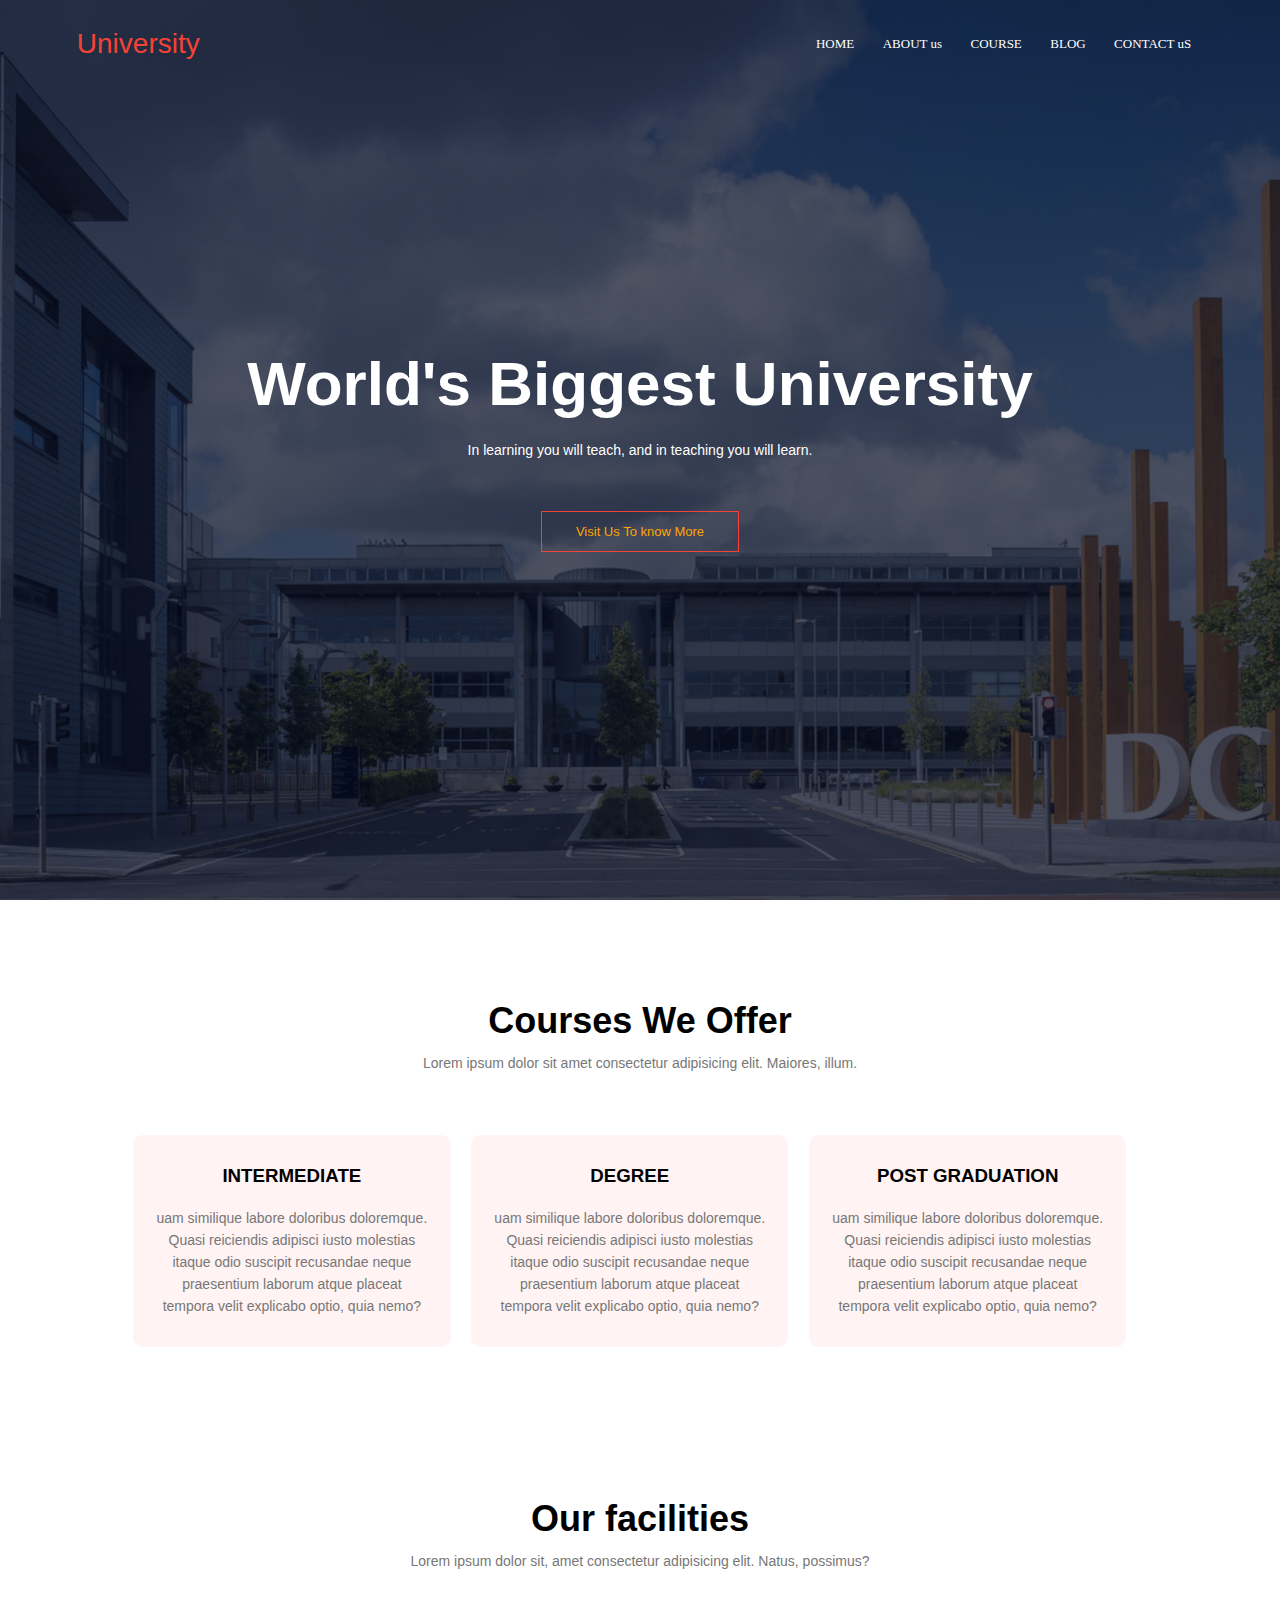
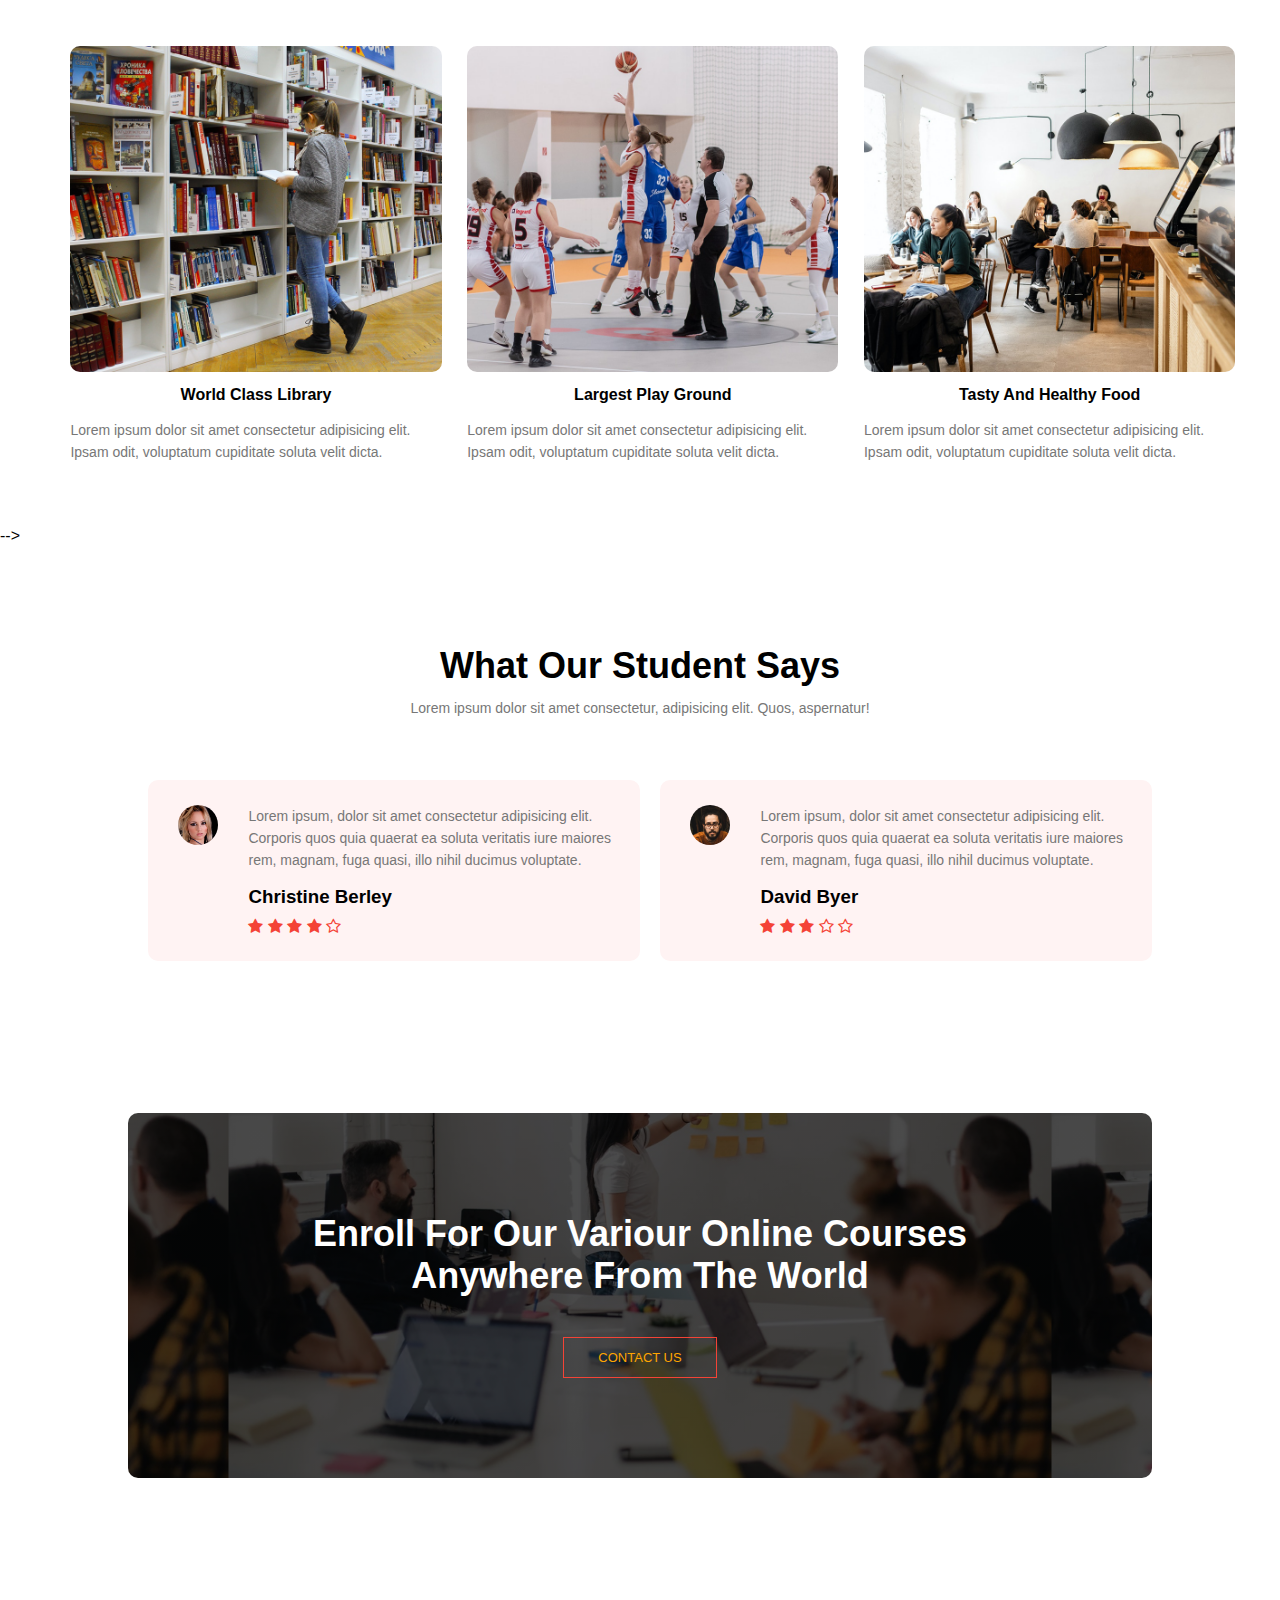
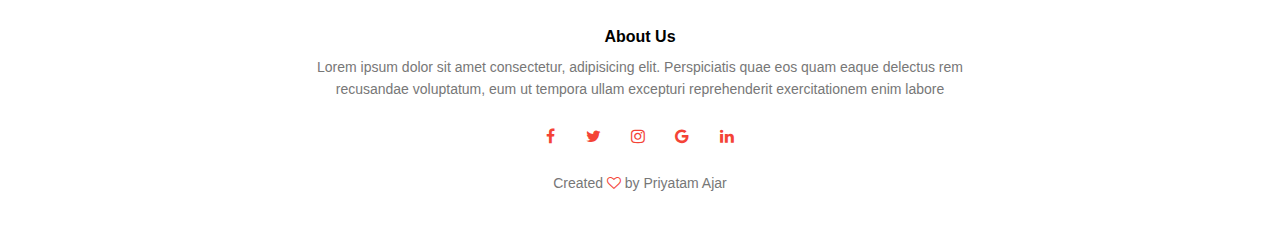
<file: index.html>
<!DOCTYPE html>
<html lang="en">
<head>
    <meta charset="UTF-8">
    <meta http-equiv="X-UA-Compatible" content="IE=edge">
    <meta name="viewport" content="width=device-width, initial-scale=1.0">
    <link rel="stylesheet" href="css/style.css">
    <link rel="stylesheet" href="https://stackpath.bootstrapcdn.com/font-awesome/4.7.0/css/font-awesome.min.css">
    <title>University || World's Biggest University</title>
</head>
<body>
    <section class="header">
        <nav>
            <a href="index.html" class="logo" >University</a>
            <div class="nav-links" id="NavLinks">
                <i class="fa fa-times" id="hide" onclick="hidemenu()"></i>
                <ul>
                    <li><a href="index.html">HOME</a></li>
                    <li><a href="about.html">ABOUT us</a></li>
                    <li><a href="course.html">COURSE</a></li>
                    <li><a href="blog.html">BLOG</a></li>
                    <li><a href="contact.html">CONTACT uS</a></li>
                </ul>
            </div>
            <i class="fa fa-bars" id="show" onclick="showmenu()"></i>
        </nav>
        <div class="text-box">
            <h1>World's Biggest University</h1>
            <p>In learning you will teach, and in teaching you will learn.</p>
            <a href="" class="hero-btn">Visit Us To know More</a>
        </div>
    </section>
    <section class="course">
        <h1>Courses We Offer</h1>
        <p>Lorem ipsum dolor sit amet consectetur adipisicing elit. Maiores, illum.</p>
        <div class="row">
            <div class="course-col">
                <h3>INTERMEDIATE</h3>
                <P>uam similique labore doloribus doloremque. Quasi reiciendis adipisci iusto molestias itaque odio suscipit recusandae neque praesentium laborum atque placeat tempora velit explicabo optio, quia nemo?</P>
            </div>
            <div class="course-col">
                <h3>DEGREE</h3>
                <P>uam similique labore doloribus doloremque. Quasi reiciendis adipisci iusto molestias itaque odio suscipit recusandae neque praesentium laborum atque placeat tempora velit explicabo optio, quia nemo?</P>
            </div>
            <div class="course-col">
                <h3>POST GRADUATION</h3>
                <P>uam similique labore doloribus doloremque. Quasi reiciendis adipisci iusto molestias itaque odio suscipit recusandae neque praesentium laborum atque placeat tempora velit explicabo optio, quia nemo?</P>
            </div>
        </div>
    </section>
    <section class="facilities">
        <h1>Our facilities</h1>
        <p>Lorem ipsum dolor sit, amet consectetur adipisicing elit. Natus, possimus?</p>
        <div class="row">
            <div class="facilities-col">
                <img src="image/library.png" alt="">
                <h3>World Class Library</h3>
                <p>Lorem ipsum dolor sit amet consectetur adipisicing elit. Ipsam odit, voluptatum cupiditate soluta velit dicta.</p>
            </div>
            <div class="facilities-col">
                <img src="image/basketball.png" alt="">
                <h3>Largest Play Ground</h3>
                <p>Lorem ipsum dolor sit amet consectetur adipisicing elit. Ipsam odit, voluptatum cupiditate soluta velit dicta.</p>
            </div>
            <div class="facilities-col">
                <img src="image/cafeteria.png" alt="">
                <h3>Tasty And Healthy Food</h3>
                <p>Lorem ipsum dolor sit amet consectetur adipisicing elit. Ipsam odit, voluptatum cupiditate soluta velit dicta.</p>
            </div>
        </div>
    </section> -->
    <section class="testimonials">
        <h1>What Our Student Says</h1>
        <p>Lorem ipsum dolor sit amet consectetur, adipisicing elit. Quos, aspernatur!</p>
        <div class="row">
            <div class="testimonials-col">
                <img src="image/user1.jpg" alt="">
                <div class="row1">
                    <p>Lorem ipsum, dolor sit amet consectetur adipisicing elit. Corporis quos quia quaerat ea soluta veritatis iure maiores rem, magnam, fuga quasi, illo nihil ducimus voluptate.</p>
                    <h3>Christine Berley</h3>
                    <i class="fa fa-star"></i>
                    <i class="fa fa-star"></i>
                    <i class="fa fa-star"></i>
                    <i class="fa fa-star"></i>
                    <i class="fa fa-star-o"></i>
                </div>
            </div>
            <div class="testimonials-col">
                <img src="image/user2.jpg" alt="">
                <div class="row1">
                    <p>Lorem ipsum, dolor sit amet consectetur adipisicing elit. Corporis quos quia quaerat ea soluta veritatis iure maiores rem, magnam, fuga quasi, illo nihil ducimus voluptate.</p>
                    <h3>David Byer</h3>
                    <i class="fa fa-star"></i>
                    <i class="fa fa-star"></i>
                    <i class="fa fa-star"></i>
                    <i class="fa fa-star-o"></i>
                    <i class="fa fa-star-o"></i>
                </div>
            </div>
        </div>
    </section>
    <section class="cta">
        <h1>Enroll For Our Variour Online Courses <br> Anywhere From The World</h1>
        <a href="contact.html" class="hero-btn">CONTACT US</a>
    </section>
    <section class="footer">
        <h4>About Us</h4>
        <p>Lorem ipsum dolor sit amet consectetur, adipisicing elit. Perspiciatis quae eos quam eaque delectus rem <br> recusandae voluptatum, eum ut tempora ullam excepturi reprehenderit exercitationem enim labore</p>
        <div class="icons">
            <i class="fa fa-facebook"></i>
            <i class="fa fa-twitter"></i>
            <i class="fa fa-instagram"></i>
            <i class="fa fa-google"></i>
            <a href="https://www.linkedin.com/in/priyatam-ajar-25b75019b/?originalSubdomain=in"><i class="fa fa-linkedin"></i></a>
        </div>
        <p>Created <i class="fa fa-heart-o"></i> by Priyatam Ajar</p>
    </section>




    <script src="js/main.js"></script>
</body>
</html>
</file>
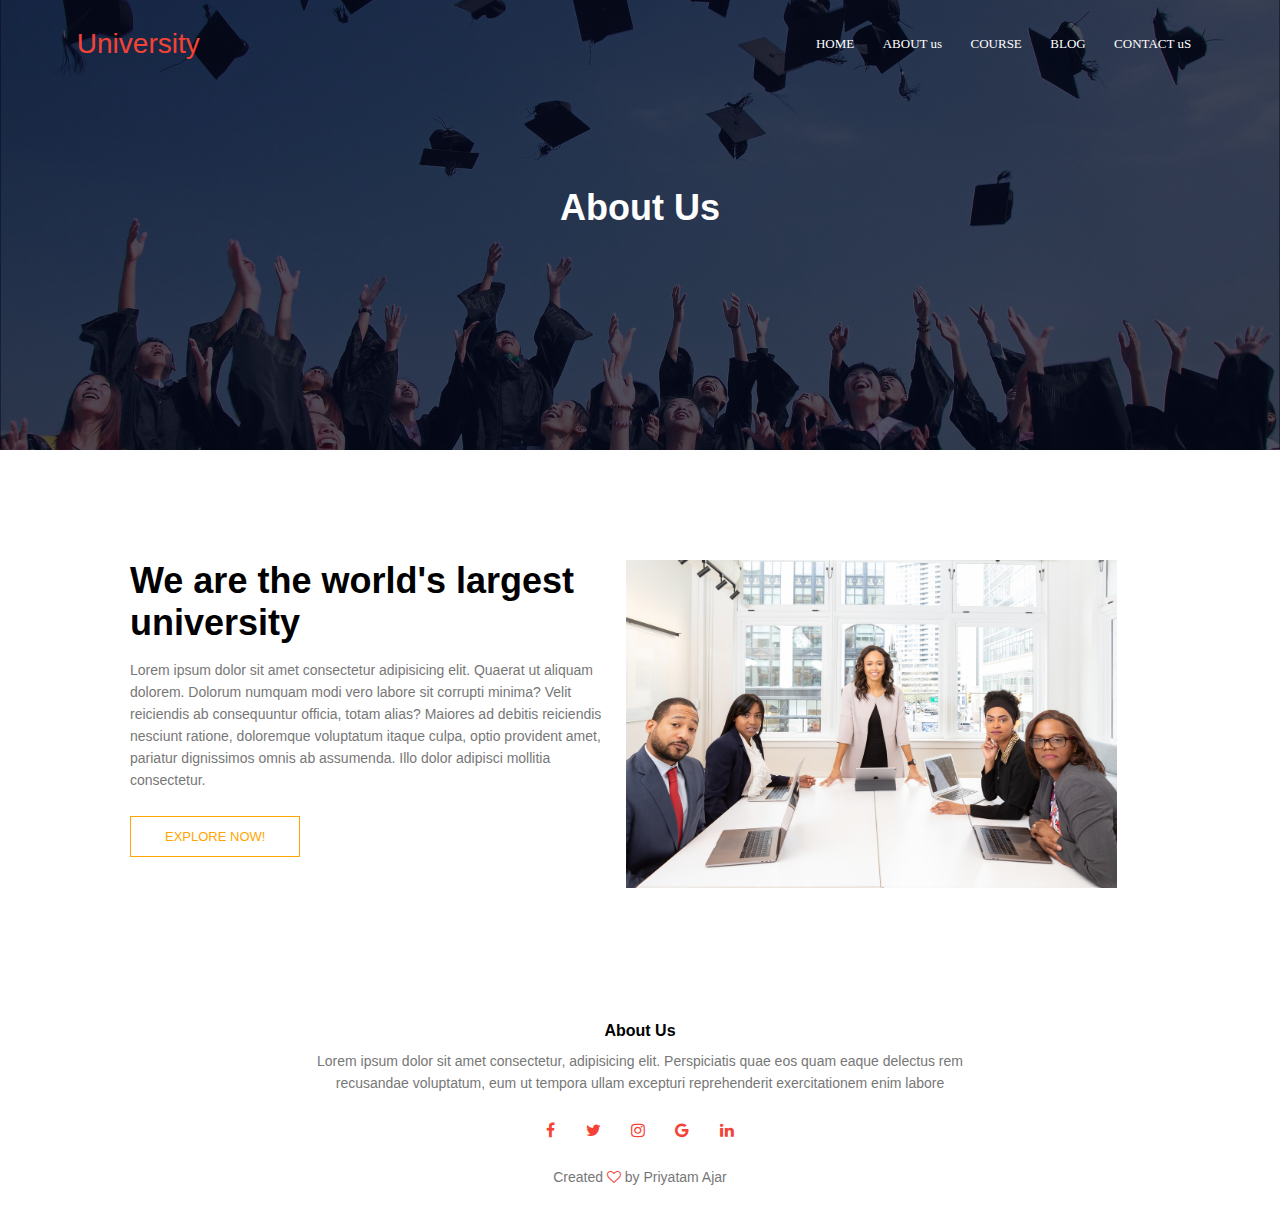
<file: about.html>
<!DOCTYPE html>
<html lang="en">
<head>
    <meta charset="UTF-8">
    <meta http-equiv="X-UA-Compatible" content="IE=edge">
    <meta name="viewport" content="width=device-width, initial-scale=1.0">
    <link rel="stylesheet" href="css/style.css">
    <link rel="stylesheet" href="https://stackpath.bootstrapcdn.com/font-awesome/4.7.0/css/font-awesome.min.css">
    <title>University || World's Biggest University</title>
</head>
<body>
    <section class="sub-header">
        <nav>
            <a href="index.html" class="logo" >University </a>
            <div class="nav-links" id="NavLinks">
                <i class="fa fa-times" id="hide" onclick="hidemenu()"></i>
                <ul>
                    <li><a href="index.html">HOME</a></li>
                    <li><a href="about.html">ABOUT us</a></li>
                    <li><a href="course.html">COURSE</a></li>
                    <li><a href="blog.html">BLOG</a></li>
                    <li><a href="contact.html">CONTACT uS</a></li>
                </ul>
            </div>
            <i class="fa fa-bars" id="show" onclick="showmenu()"></i>
        </nav>
        <h1>About Us</h1>
    </section>
    <section class="about-us">
        <div class="about-col">
            <h1>We are the world's largest university</h1>
            <p>Lorem ipsum dolor sit amet consectetur adipisicing elit. Quaerat ut aliquam dolorem. Dolorum numquam modi vero labore sit corrupti minima? Velit reiciendis ab consequuntur officia, totam alias? Maiores ad debitis reiciendis nesciunt ratione, doloremque voluptatum itaque culpa, optio provident amet, pariatur dignissimos omnis ab assumenda. Illo dolor adipisci mollitia consectetur.</p>
            <a href="" class="hero-btn">EXPLORE NOW!</a>
        </div>
        <div class="about-col">
            <img src="image/about.jpg" alt="">
        </div>
    </section>
    <section class="footer">
        <h4>About Us</h4>
        <p>Lorem ipsum dolor sit amet consectetur, adipisicing elit. Perspiciatis quae eos quam eaque delectus rem <br> recusandae voluptatum, eum ut tempora ullam excepturi reprehenderit exercitationem enim labore</p>
        <div class="icons">
            <i class="fa fa-facebook"></i>
            <i class="fa fa-twitter"></i>
            <i class="fa fa-instagram"></i>
            <i class="fa fa-google"></i>
            <a href="https://www.linkedin.com/in/priyatam-ajar-25b75019b/?originalSubdomain=in"><i class="fa fa-linkedin"></i></a>
        </div>
            <p>Created <i class="fa fa-heart-o"></i> by Priyatam Ajar</p>
    </section>




    <script src="js/main.js"></script>
</body>
</html>
</file>
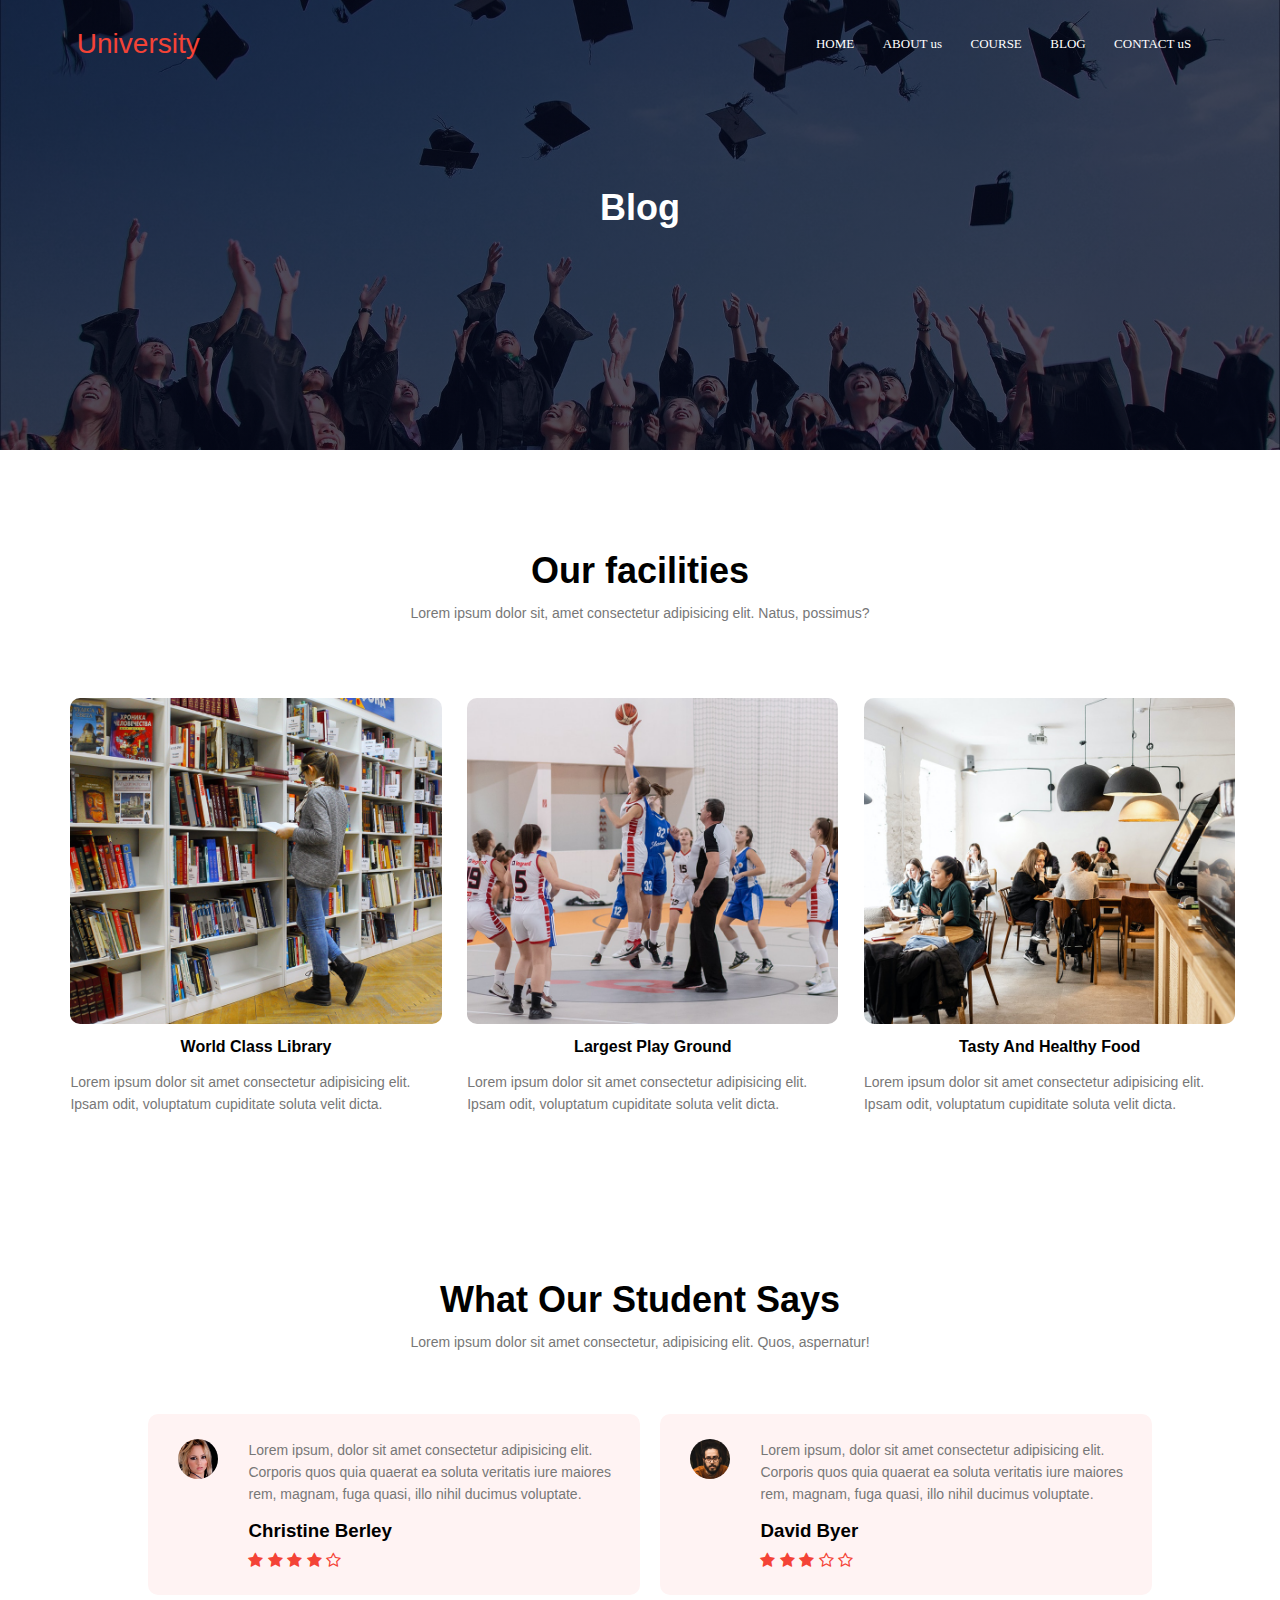
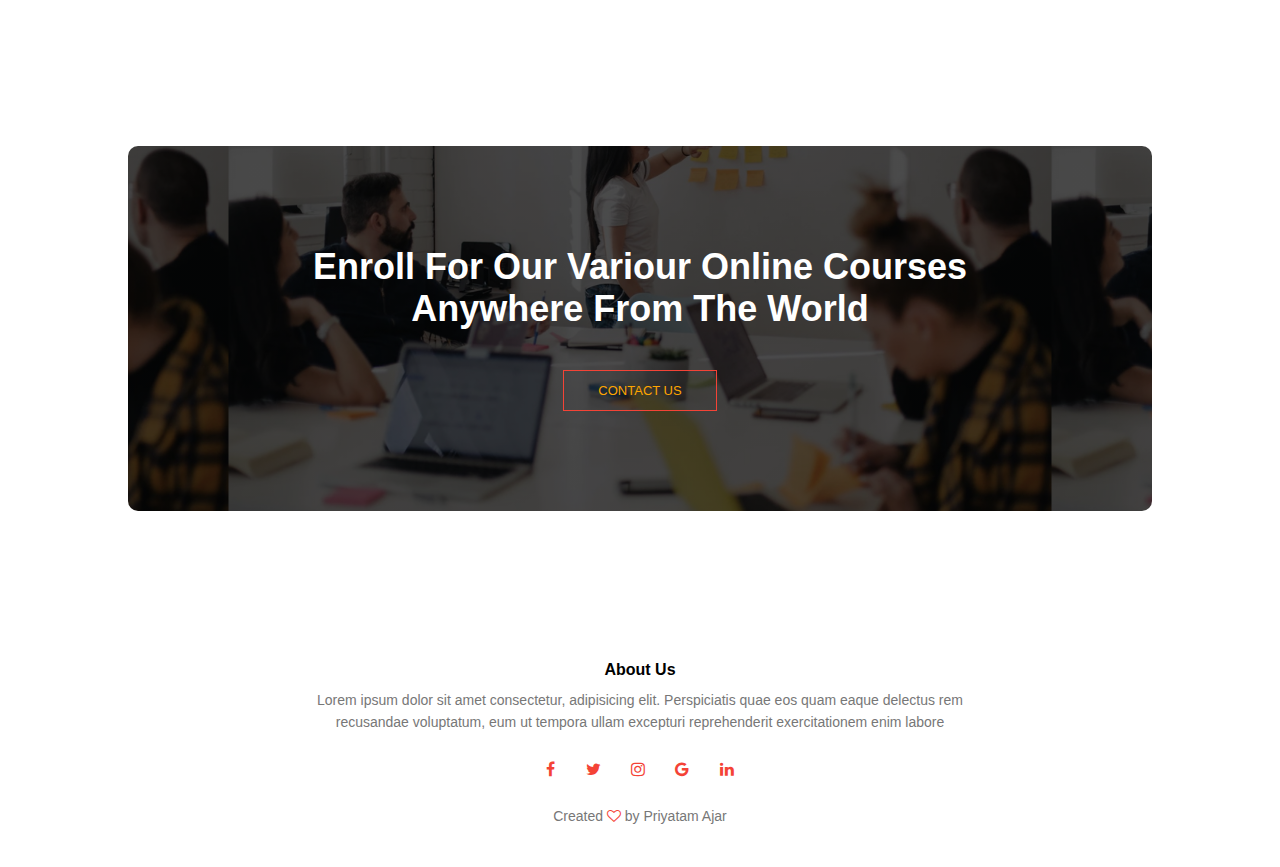
<file: blog.html>
<!DOCTYPE html>
<html lang="en">
<head>
    <meta charset="UTF-8">
    <meta http-equiv="X-UA-Compatible" content="IE=edge">
    <meta name="viewport" content="width=device-width, initial-scale=1.0">
    <link rel="stylesheet" href="css/style.css">
    <link rel="stylesheet" href="https://stackpath.bootstrapcdn.com/font-awesome/4.7.0/css/font-awesome.min.css">
    <title>Uiversity || World's Biggest University</title>
</head>
<body>
    <section class="sub-header">
        <nav>
            <a href="index.html" class="logo" >University</a>
            <div class="nav-links" id="NavLinks">
                <i class="fa fa-times" id="hide" onclick="hidemenu()"></i>
                <ul>
                    <li><a href="index.html">HOME</a></li>
                    <li><a href="about.html">ABOUT us</a></li>
                    <li><a href="course.html">COURSE</a></li>
                    <li><a href="blog.html">BLOG</a></li>
                    <li><a href="contact.html">CONTACT uS</a></li>
                </ul>
            </div>
            <i class="fa fa-bars" id="show" onclick="showmenu()"></i>
        </nav>
        <h1>Blog</h1>
    </section>
    <section class="facilities">
        <h1>Our facilities</h1>
        <p>Lorem ipsum dolor sit, amet consectetur adipisicing elit. Natus, possimus?</p>
        <div class="row">
            <div class="facilities-col">
                <img src="image/library.png" alt="">
                <h3>World Class Library</h3>
                <p>Lorem ipsum dolor sit amet consectetur adipisicing elit. Ipsam odit, voluptatum cupiditate soluta velit dicta.</p>
            </div>
            <div class="facilities-col">
                <img src="image/basketball.png" alt="">
                <h3>Largest Play Ground</h3>
                <p>Lorem ipsum dolor sit amet consectetur adipisicing elit. Ipsam odit, voluptatum cupiditate soluta velit dicta.</p>
            </div>
            <div class="facilities-col">
                <img src="image/cafeteria.png" alt="">
                <h3>Tasty And Healthy Food</h3>
                <p>Lorem ipsum dolor sit amet consectetur adipisicing elit. Ipsam odit, voluptatum cupiditate soluta velit dicta.</p>
            </div>
        </div>
    </section>
    <section class="testimonials">
        <h1>What Our Student Says</h1>
        <p>Lorem ipsum dolor sit amet consectetur, adipisicing elit. Quos, aspernatur!</p>
        <div class="row">
            <div class="testimonials-col">
                <img src="image/user1.jpg" alt="">
                <div class="row1">
                    <p>Lorem ipsum, dolor sit amet consectetur adipisicing elit. Corporis quos quia quaerat ea soluta veritatis iure maiores rem, magnam, fuga quasi, illo nihil ducimus voluptate.</p>
                    <h3>Christine Berley</h3>
                    <i class="fa fa-star"></i>
                    <i class="fa fa-star"></i>
                    <i class="fa fa-star"></i>
                    <i class="fa fa-star"></i>
                    <i class="fa fa-star-o"></i>
                </div>
            </div>
            <div class="testimonials-col">
                <img src="image/user2.jpg" alt="">
                <div class="row1">
                    <p>Lorem ipsum, dolor sit amet consectetur adipisicing elit. Corporis quos quia quaerat ea soluta veritatis iure maiores rem, magnam, fuga quasi, illo nihil ducimus voluptate.</p>
                    <h3>David Byer</h3>
                    <i class="fa fa-star"></i>
                    <i class="fa fa-star"></i>
                    <i class="fa fa-star"></i>
                    <i class="fa fa-star-o"></i>
                    <i class="fa fa-star-o"></i>
                </div>
            </div>
        </div>
    </section>
    <section class="cta">
        <h1>Enroll For Our Variour Online Courses <br> Anywhere From The World</h1>
        <a href="" class="hero-btn">CONTACT US</a>
    </section>
    <section class="footer">
        <h4>About Us</h4>
        <p>Lorem ipsum dolor sit amet consectetur, adipisicing elit. Perspiciatis quae eos quam eaque delectus rem <br> recusandae voluptatum, eum ut tempora ullam excepturi reprehenderit exercitationem enim labore</p>
        <div class="icons">
            <i class="fa fa-facebook"></i>
            <i class="fa fa-twitter"></i>
            <i class="fa fa-instagram"></i>
            <i class="fa fa-google"></i>
            <a href="https://www.linkedin.com/in/priyatam-ajar-25b75019b/?originalSubdomain=in"><i class="fa fa-linkedin"></i></a>
        </div>
        <p>Created <i class="fa fa-heart-o"></i> by Priyatam Ajar</p>
    </section>




    <script src="js/main.js"></script>
</body>
</html>
</file>
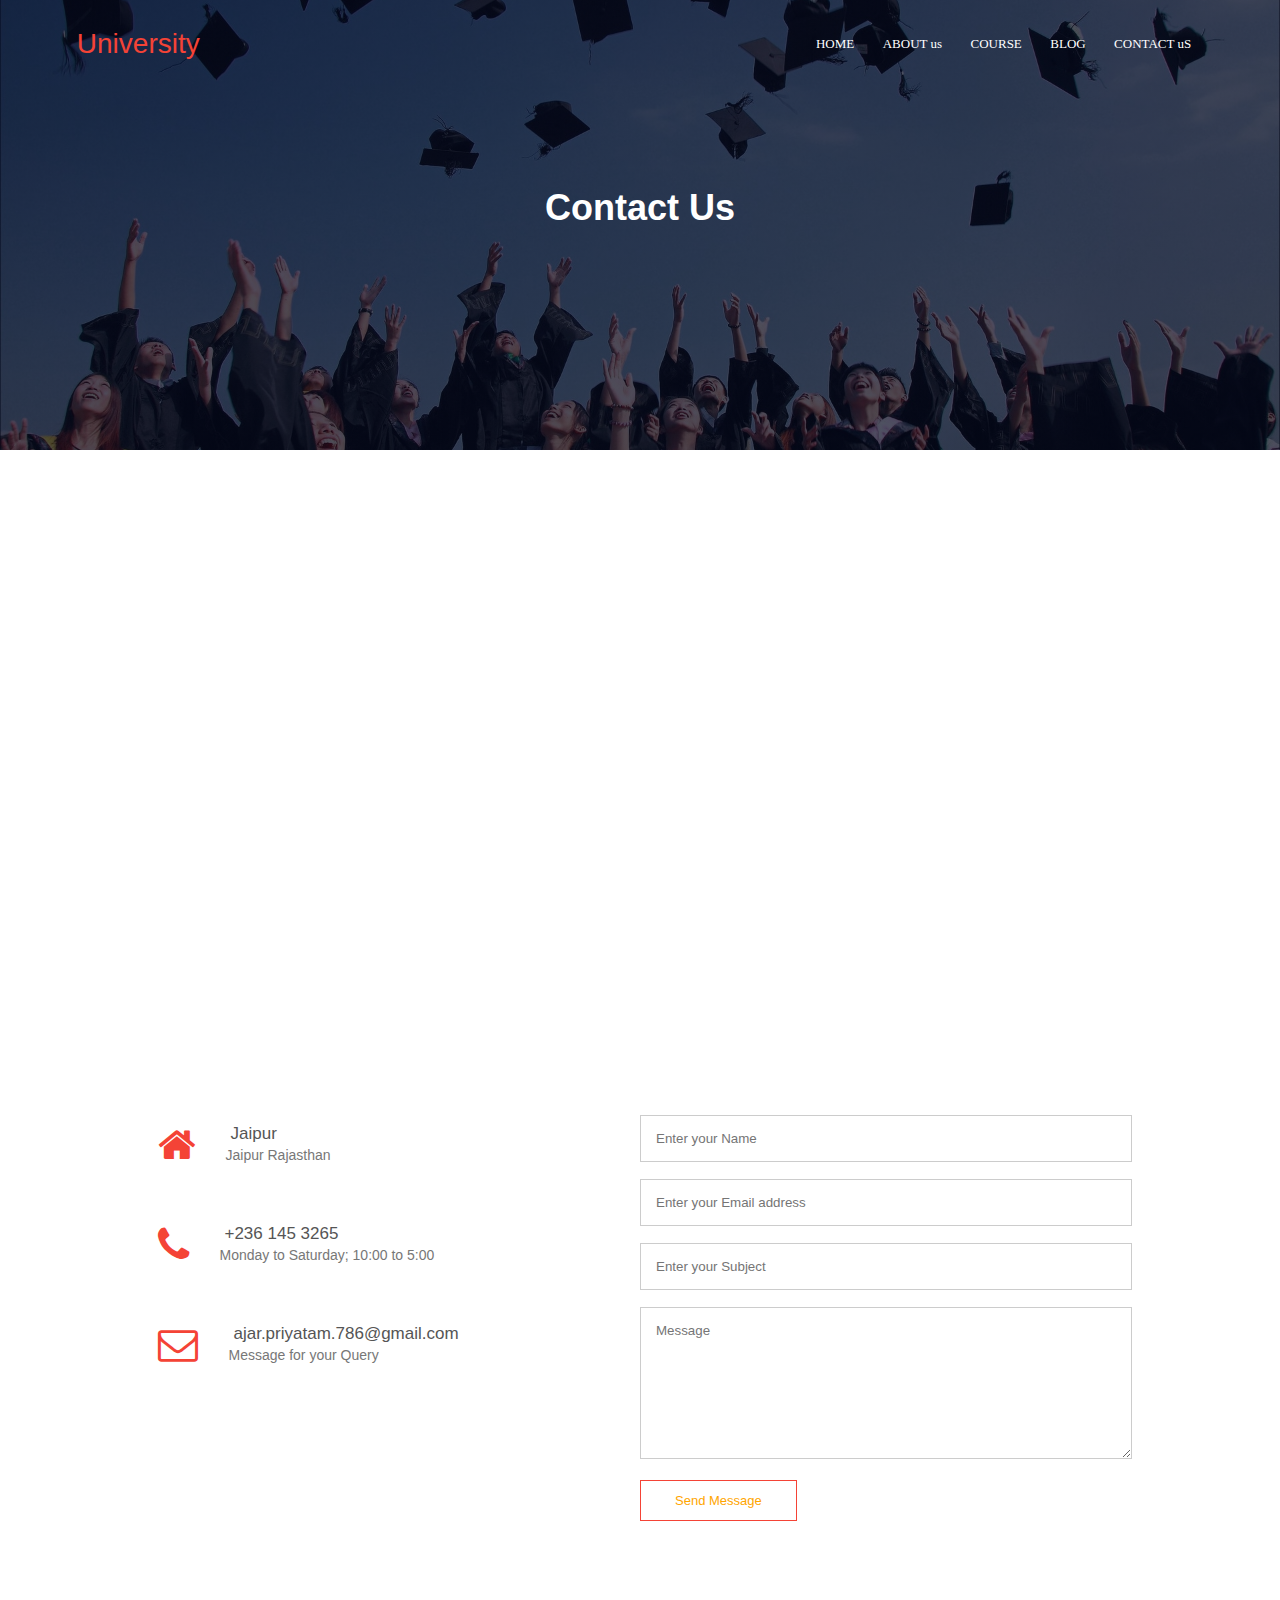
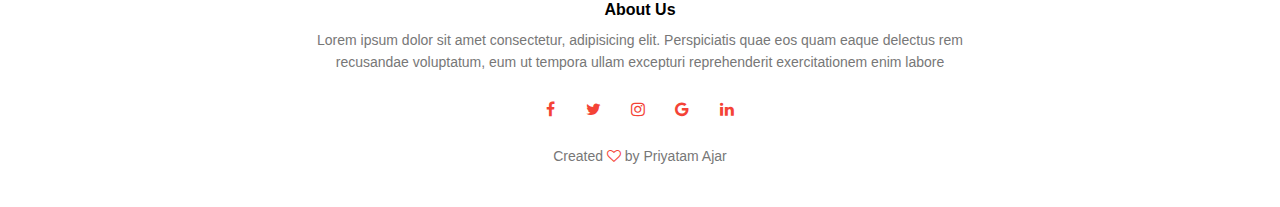
<file: contact.html>
<!DOCTYPE html>
<html lang="en">
<head>
    <meta charset="UTF-8">
    <meta http-equiv="X-UA-Compatible" content="IE=edge">
    <meta name="viewport" content="width=device-width, initial-scale=1.0">
    <link rel="stylesheet" href="css/style.css">
    <link rel="stylesheet" href="https://stackpath.bootstrapcdn.com/font-awesome/4.7.0/css/font-awesome.min.css">
    <title>University || World's Biggest University</title>
</head>
<body>
    <section class="sub-header">
        <nav>
            <a href="index.html" class="logo" >University</a>
            <div class="nav-links" id="NavLinks">
                <i class="fa fa-times" id="hide" onclick="hidemenu()"></i>
                <ul>
                    <li><a href="index.html">HOME</a></li>
                    <li><a href="about.html">ABOUT us</a></li>
                    <li><a href="course.html">COURSE</a></li>
                    <li><a href="blog.html">BLOG</a></li>
                    <li><a href="contact.html">CONTACT uS</a></li>
                </ul>
            </div>
            <i class="fa fa-bars" id="show" onclick="showmenu()"></i>
        </nav>
        <h1>Contact Us</h1>
    </section>
    <section class="location">
        <iframe src="https://www.google.com/maps/embed?pb=!1m18!1m12!1m3!1d227748.3825664893!2d75.65047137756247!3d26.88544791596203!2m3!1f0!2f0!3f0!3m2!1i1024!2i768!4f13.1!3m3!1m2!1s0x396c4adf4c57e281%3A0xce1c63a0cf22e09!2sJaipur%2C%20Rajasthan!5e0!3m2!1sen!2sin!4v1660374251768!5m2!1sen!2sin" width="600" height="450" style="border:0;" allowfullscreen="" loading="lazy" referrerpolicy="no-referrer-when-downgrade"></iframe>
    </section>
    <section class="contact-us">
        <div class="row">
            <div class="contact-col">
                <div>
                    <i class="fa fa-home"></i>
                    <span>
                        <h5>Jaipur</h5>
                        <p>Jaipur Rajasthan</p>
                    </span>
                </div>
                <div>
                    <i class="fa fa-phone"></i>
                    <span>
                        <h5>+236 145 3265</h5>
                        <p>Monday to Saturday; 10:00 to 5:00</p>
                    </span>
                </div>
                <div>
                    <i class="fa fa-envelope-o"></i>
                    <span>
                        <h5>ajar.priyatam.786@gmail.com</h5>
                        <p>Message for your Query</p>
                    </span>
                </div>
            </div>
            <div class="contact-col">
                <form action="formhandler.php" method="POST">
                    <input type="text" name="name"  placeholder="Enter your Name" required>
                    <input type="text" name="email" placeholder="Enter your Email address" required>
                    <input type="text" name="subject" placeholder="Enter your Subject" required>
                    <textarea rows="8" name="Message" placeholder="Message"></textarea>
                    <button type="submit" class="hero-btn">Send Message</button>
                </form>
            </div>
        </div>

    </section>



    <section class="footer">
        <h4>About Us</h4>
        <p>Lorem ipsum dolor sit amet consectetur, adipisicing elit. Perspiciatis quae eos quam eaque delectus rem <br> recusandae voluptatum, eum ut tempora ullam excepturi reprehenderit exercitationem enim labore</p>
        <div class="icons">
            <i class="fa fa-facebook"></i>
            <i class="fa fa-twitter"></i>
            <i class="fa fa-instagram"></i>
            <i class="fa fa-google"></i>
            <a href="https://www.linkedin.com/in/priyatam-ajar-25b75019b/?originalSubdomain=in"><i class="fa fa-linkedin"></i></a>
        </div>
        <p>Created <i class="fa fa-heart-o"></i> by Priyatam Ajar</p>
    </section>




    <script src="js/main.js"></script>
</body>
</html>
</file>
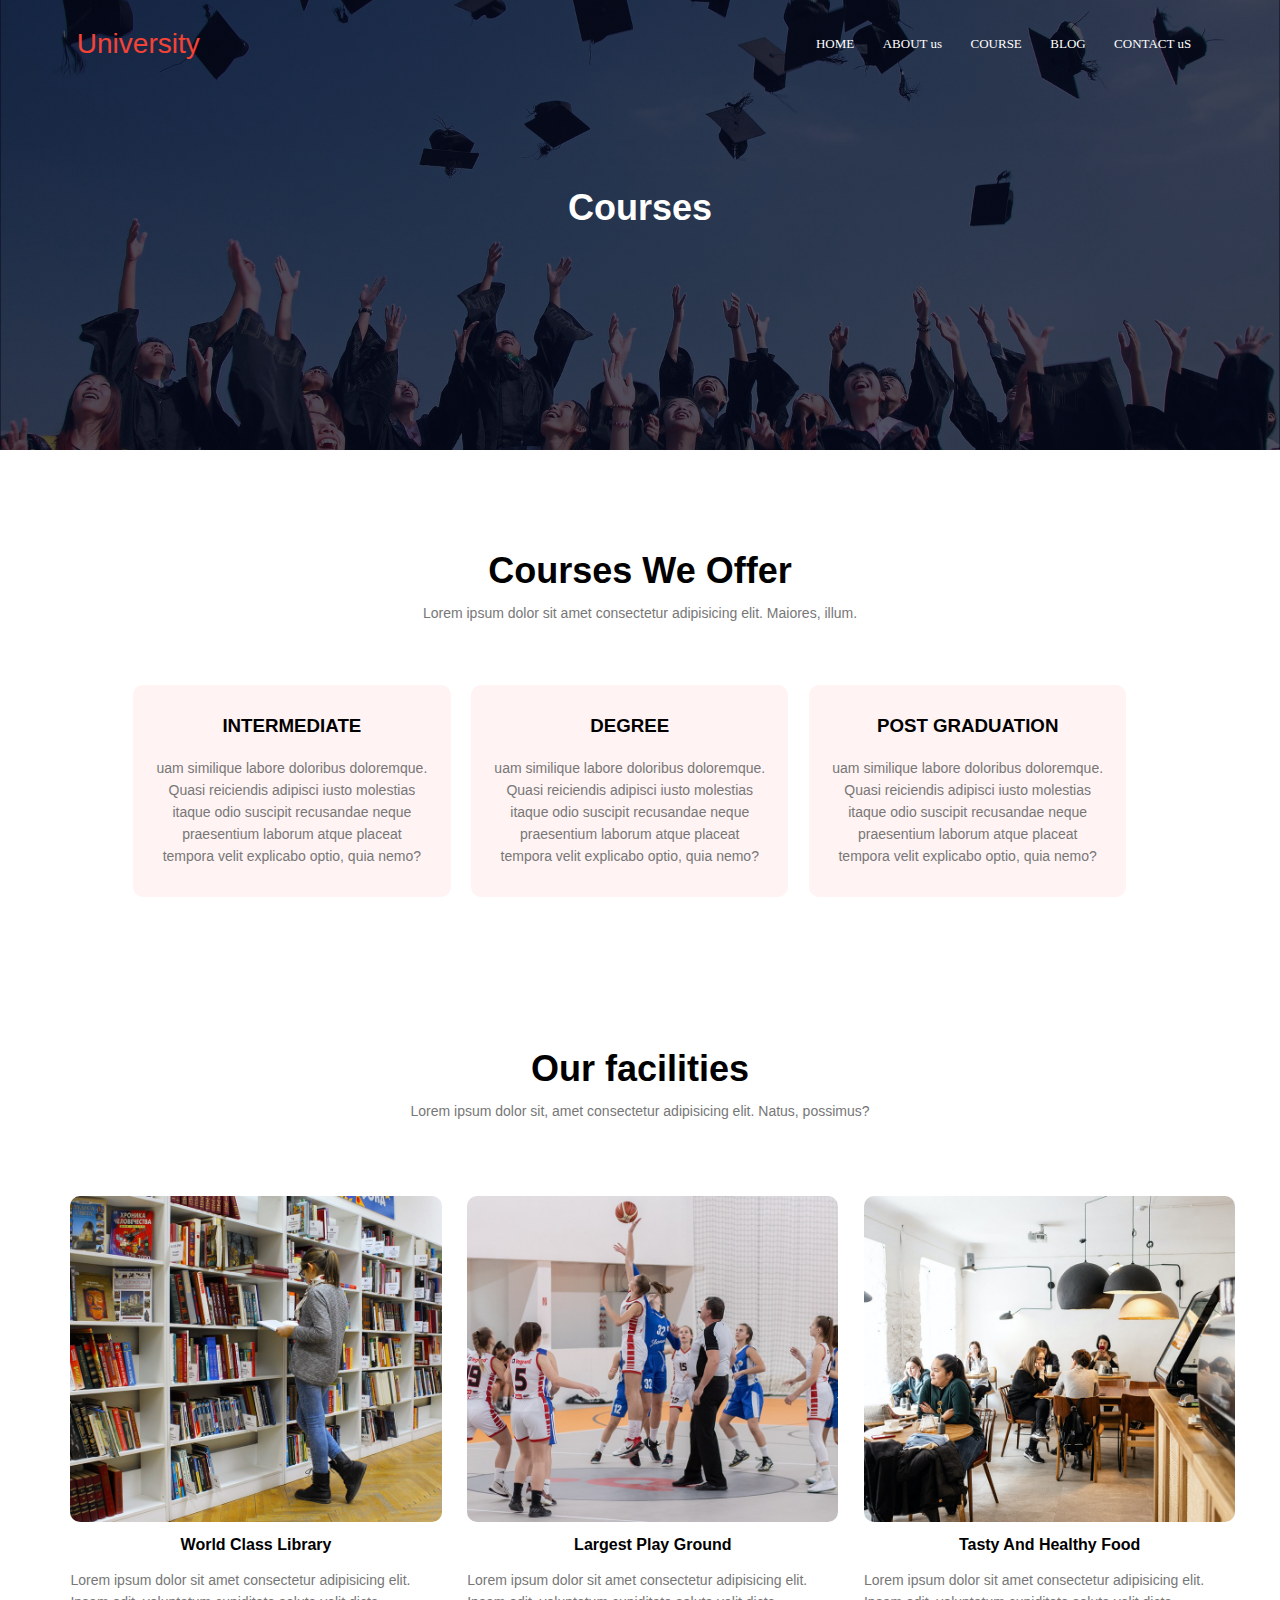
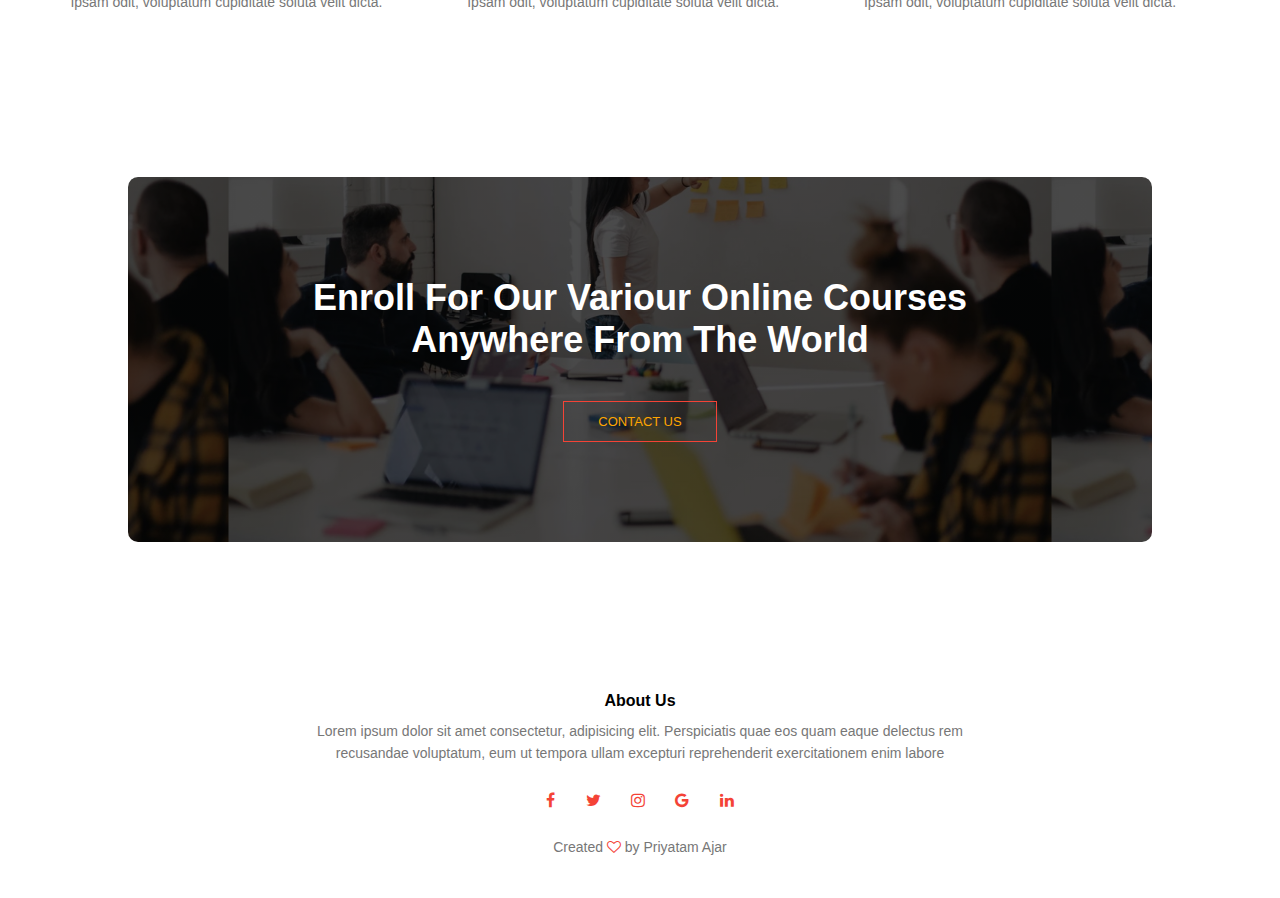
<file: course.html>
<!DOCTYPE html>
<html lang="en">
<head>
    <meta charset="UTF-8">
    <meta http-equiv="X-UA-Compatible" content="IE=edge">
    <meta name="viewport" content="width=device-width, initial-scale=1.0">
    <link rel="stylesheet" href="css/style.css">
    <link rel="stylesheet" href="https://stackpath.bootstrapcdn.com/font-awesome/4.7.0/css/font-awesome.min.css">
    <title>University || World's Biggest University</title>
</head>
<body>
    <section class="sub-header">
        <nav>
            <a href="index.html" class="logo" >University </a>
            <div class="nav-links" id="NavLinks">
                <i class="fa fa-times" id="hide" onclick="hidemenu()"></i>
                <ul>
                    <li><a href="index.html">HOME</a></li>
                    <li><a href="about.html">ABOUT us</a></li>
                    <li><a href="course.html">COURSE</a></li>
                    <li><a href="blog.html">BLOG</a></li>
                    <li><a href="contact.html">CONTACT uS</a></li>
                </ul>
            </div>
            <i class="fa fa-bars" id="show" onclick="showmenu()"></i>
        </nav>
        <h1>Courses</h1>
    </section>
    <section class="course">
        <h1>Courses We Offer</h1>
        <p>Lorem ipsum dolor sit amet consectetur adipisicing elit. Maiores, illum.</p>
        <div class="row">
            <div class="course-col">
                <h3>INTERMEDIATE</h3>
                <P>uam similique labore doloribus doloremque. Quasi reiciendis adipisci iusto molestias itaque odio suscipit recusandae neque praesentium laborum atque placeat tempora velit explicabo optio, quia nemo?</P>
            </div>
            <div class="course-col">
                <h3>DEGREE</h3>
                <P>uam similique labore doloribus doloremque. Quasi reiciendis adipisci iusto molestias itaque odio suscipit recusandae neque praesentium laborum atque placeat tempora velit explicabo optio, quia nemo?</P>
            </div>
            <div class="course-col">
                <h3>POST GRADUATION</h3>
                <P>uam similique labore doloribus doloremque. Quasi reiciendis adipisci iusto molestias itaque odio suscipit recusandae neque praesentium laborum atque placeat tempora velit explicabo optio, quia nemo?</P>
            </div>
        </div>
    </section>
    <section class="facilities">
        <h1>Our facilities</h1>
        <p>Lorem ipsum dolor sit, amet consectetur adipisicing elit. Natus, possimus?</p>
        <div class="row">
            <div class="facilities-col">
                <img src="image/library.png" alt="">
                <h3>World Class Library</h3>
                <p>Lorem ipsum dolor sit amet consectetur adipisicing elit. Ipsam odit, voluptatum cupiditate soluta velit dicta.</p>
            </div>
            <div class="facilities-col">
                <img src="image/basketball.png" alt="">
                <h3>Largest Play Ground</h3>
                <p>Lorem ipsum dolor sit amet consectetur adipisicing elit. Ipsam odit, voluptatum cupiditate soluta velit dicta.</p>
            </div>
            <div class="facilities-col">
                <img src="image/cafeteria.png" alt="">
                <h3>Tasty And Healthy Food</h3>
                <p>Lorem ipsum dolor sit amet consectetur adipisicing elit. Ipsam odit, voluptatum cupiditate soluta velit dicta.</p>
            </div>
        </div>
    </section>
    <section class="cta">
        <h1>Enroll For Our Variour Online Courses <br> Anywhere From The World</h1>
        <a href="" class="hero-btn">CONTACT US</a>
    </section>
    <section class="footer">
        <h4>About Us</h4>
        <p>Lorem ipsum dolor sit amet consectetur, adipisicing elit. Perspiciatis quae eos quam eaque delectus rem <br> recusandae voluptatum, eum ut tempora ullam excepturi reprehenderit exercitationem enim labore</p>
        <div class="icons">
            <i class="fa fa-facebook"></i>
            <i class="fa fa-twitter"></i>
            <i class="fa fa-instagram"></i>
            <i class="fa fa-google"></i>
            <a href="https://www.linkedin.com/in/priyatam-ajar-25b75019b/?originalSubdomain=in"><i class="fa fa-linkedin"></i></a>
        </div>
        <p>Created <i class="fa fa-heart-o"></i> by Priyatam Ajar</p>
    </section>




    <script src="js/main.js"></script>
</body>
</html>
</file>
<file: css/style.css>
*{
    padding: 0;
    margin: 0;
    font-family: 'poppins',sans-serif;
}
.header{
    min-height:  100vh;
    width: 100%;
    background-image: linear-gradient(rgba(4,9,30,0.7),rgba(4,9,30,0.7)),url(../image/banner.png);
    background-position: center;
    background-size: cover;
    position: relative;
}
.logo{
    text-decoration: none;
    color: #f44336;
    font-size: 28px;
}
nav{
    display: flex;
    padding: 2% 6%;
    justify-content: space-between;
    align-items: center;
}
nav img{
    width: 150px;
}
.nav-links{
    flex:1;
    text-align: right;
}
.nav-links ul li{
    list-style: none;
    display: inline-block;
    padding: 8px 12px;
    position: relative;
}
.nav-links ul li a{
    color:white;
    font-size: 13px;
    font-family: cursive;
    text-decoration: none;
}
.nav-links ul li::after{
    content: "";
    width: 0%;
    height: 2px;
    background: #f44336;
    display: block;
    margin: auto;
    transition: 0.5s;
}
.nav-links ul li:hover::after{
    width: 100%;
}
.text-box{
    width: 90%;
    color: white;
    position: absolute;
    top: 50%;
    left: 50%;
    transform: translate(-50%,-50%);
    text-align: center;
}
.text-box h1{
    font-size: 62px;
}
.text-box p{
    margin: 10px 0 40px;
    font-size: 14px;
    color: white;
}
.hero-btn{
    display: inline-block;
    text-decoration: none;
    color: orange;
    border: 1px solid #f44336;
    font-size: 13px;
    padding: 12px 34px ;
    background: transparent;
    /* position: relative; */
    cursor: pointer;
}
.hero-btn:hover{
    border: 1px solid #f44336;
    background: #f44336;
    transition: 1s;
    color: black;
}
.nav .fa{
    display: none;
}
#hide,#show{
    display: none;
}
@media(max-width: 700px){
    .text-box h1{
        font-size: 20px;
    }
    .nav-links ul li{
        display: block;
    }
    #show{
        display: block;
    }
    .nav-links{
        position: fixed;
        background: #f44336;
        height: 100vh;
        width: 140px;
        top: 0;
        right: -200px;
        text-align: left;
        z-index: 2;
        transition: 1s;
    }
    .nav .fa{
        display: block;
        color: white;
        margin: 10px;
        font-size: 22px;
        cursor: pointer;
    }
    .nav-links ul{
        padding: 30px;
    }
}
.course{
    width: 80%;
    margin: auto;
    text-align: center;
    padding-top: 100px;
}
h1{
    font-size: 36px;
    font-weight: 600;
}
p{
    color: #777;
    font-size: 14px;
    font-weight: 300;
    padding: 10px;
    line-height: 22px;
}
.row
{
    margin-top: 5%;
    display: flex;
    justify-content: center;
}
.course-col{
    flex-basis: 31%;
    background: #fff3f3;
    border-radius: 10px;
    margin-bottom: 5%;
    padding: 20px 12px;
    box-sizing: border-box;
    margin-right: 2%;
}
h3{
    text-align: center;
    font-weight: 600;
    margin: 10px 0;
}
.course-col:hover{
    box-shadow: 0 0 20px 0 rgba(0, 0, 0, 0.2);
}
@media(max-width:700px){
    .row{
        flex-direction: column;
    }
}

.facilities{
    width: 100%;
    margin: auto;
    text-align: center;
    padding-top: 100px;
}
.facilities-col{
    flex-basis: 29%;
    border: 10px;
    margin-bottom: 5%;
    margin-left: 2%;
    text-align: left;

}
.facilities-col img{
    width: 100%;
    border-radius: 10px;
}
.facilities-col p{
    padding: 0;

}
.facilities-col h3{
    font-size: 16px;
    margin-bottom: 15px;
    text-align: center;
}
.testimonials{
    width: 80%;
    margin: auto;
    padding-top:100px;
    text-align: center;
}
.testimonials-col{
    flex-basis: 44%;
    border-radius: 10px;
    margin-bottom: 5%;
    text-align: left;
    margin-left: 2%;
    background: #fff3f3;
    padding: 25px;
    cursor: pointer;
    display: flex;

}
.testimonials-col img{
    height: 40px;
    margin-left: 5px;
    margin-right: 30px;
    border-radius: 50%;
}
.testimonials-col p{
    padding: 0;
}
.testimonials-col h3{
    margin-top: 15px;
    text-align: left;
}
.testimonials-col .fa{
    color: #f44336;
}
@media (max-width:700px) {
    .testimonials-col img{
        margin-left: 0;
        margin-right: 15px;
    }
}
.cta{
    margin: 100px auto;
    width: 80%;
    background-image: linear-gradient(rgba(0,0,0,0.7),rgba(0,0,0,0.7)),url(../image/banner2.jpg);
    background-position: center;
    background-size: contain;
    border-radius: 10px;
    text-align: center;
    padding: 100px 0;
}
.cta h1{
    color: #fff;
    margin-bottom: 40px;
    padding: 0;
}
@media (max-width:700px) {
    .cta h1{
        font-size: 24px;
    }
}
.footer{
    width: 100%;
    text-align: center;
    padding: 30px 0;
}
.footer h4{
    margin-bottom: 25x;
    margin-top: 20px;
    font-weight: 600;
}
.icons .fa{
    color: #f44336;
    margin: 0 13px;
    cursor: pointer;
    padding: 18px 0;
}
.fa-heart-o{
    color: #f44336;

}
.sub-header{
    height: 50vh;
    width: 100%;
    background-image: linear-gradient(rgba(4,9,30,0.7),rgba(4,9,30,0.7)),url(../image/background.jpg);
    background-position: center;
    background-size: cover;
    text-align: center;
    color: #fff;
}
.sub-header h1{
    margin-top: 100px;
}
.about-us{
    width: 80%;
    margin: auto;
    padding-top: 80px;
    padding-bottom: 50px;
    display: flex;
}
.about-col{
    flex-basis: 48%;
    padding: 30px 2px;
}
.about-col img{
    width: 100%;
}
.about-col h1{
    padding-top: 0;
}
.about-col p{
    padding: 15px 0 25px;
}
.about-col .hero-btn{
    border: 1px solid orange;
}
.location{
    width: 80%;
    margin: auto;
    padding: 80px 0;
}
.location iframe{
    width: 100%;
}
.contact-us{
    width: 80%;
    margin: auto;
}
.contact-col{
    flex-basis: 48%;
    margin-bottom: 30px;
}
.contact-col div{
    display: flex;
    align-items: center;
    margin-bottom: 40px;
}
.contact-col div .fa{
    font-size: 40px;
    color: #f44336;
    margin: 10px;
    margin-right: 30px;
}
.contact-col div p{
    padding: 0;
}
.contact-col div h5{
    font-size: 17px ;
    margin-left: 5px;
    color: #555;
    font-weight: 400;
}
.contact-col input,.contact-col textarea{
    width: 100%;
    padding: 15px;
    margin-bottom: 17px;
    outline: none;
    border: 1px solid #ccc;
    box-sizing: border-box;
}
</file>
